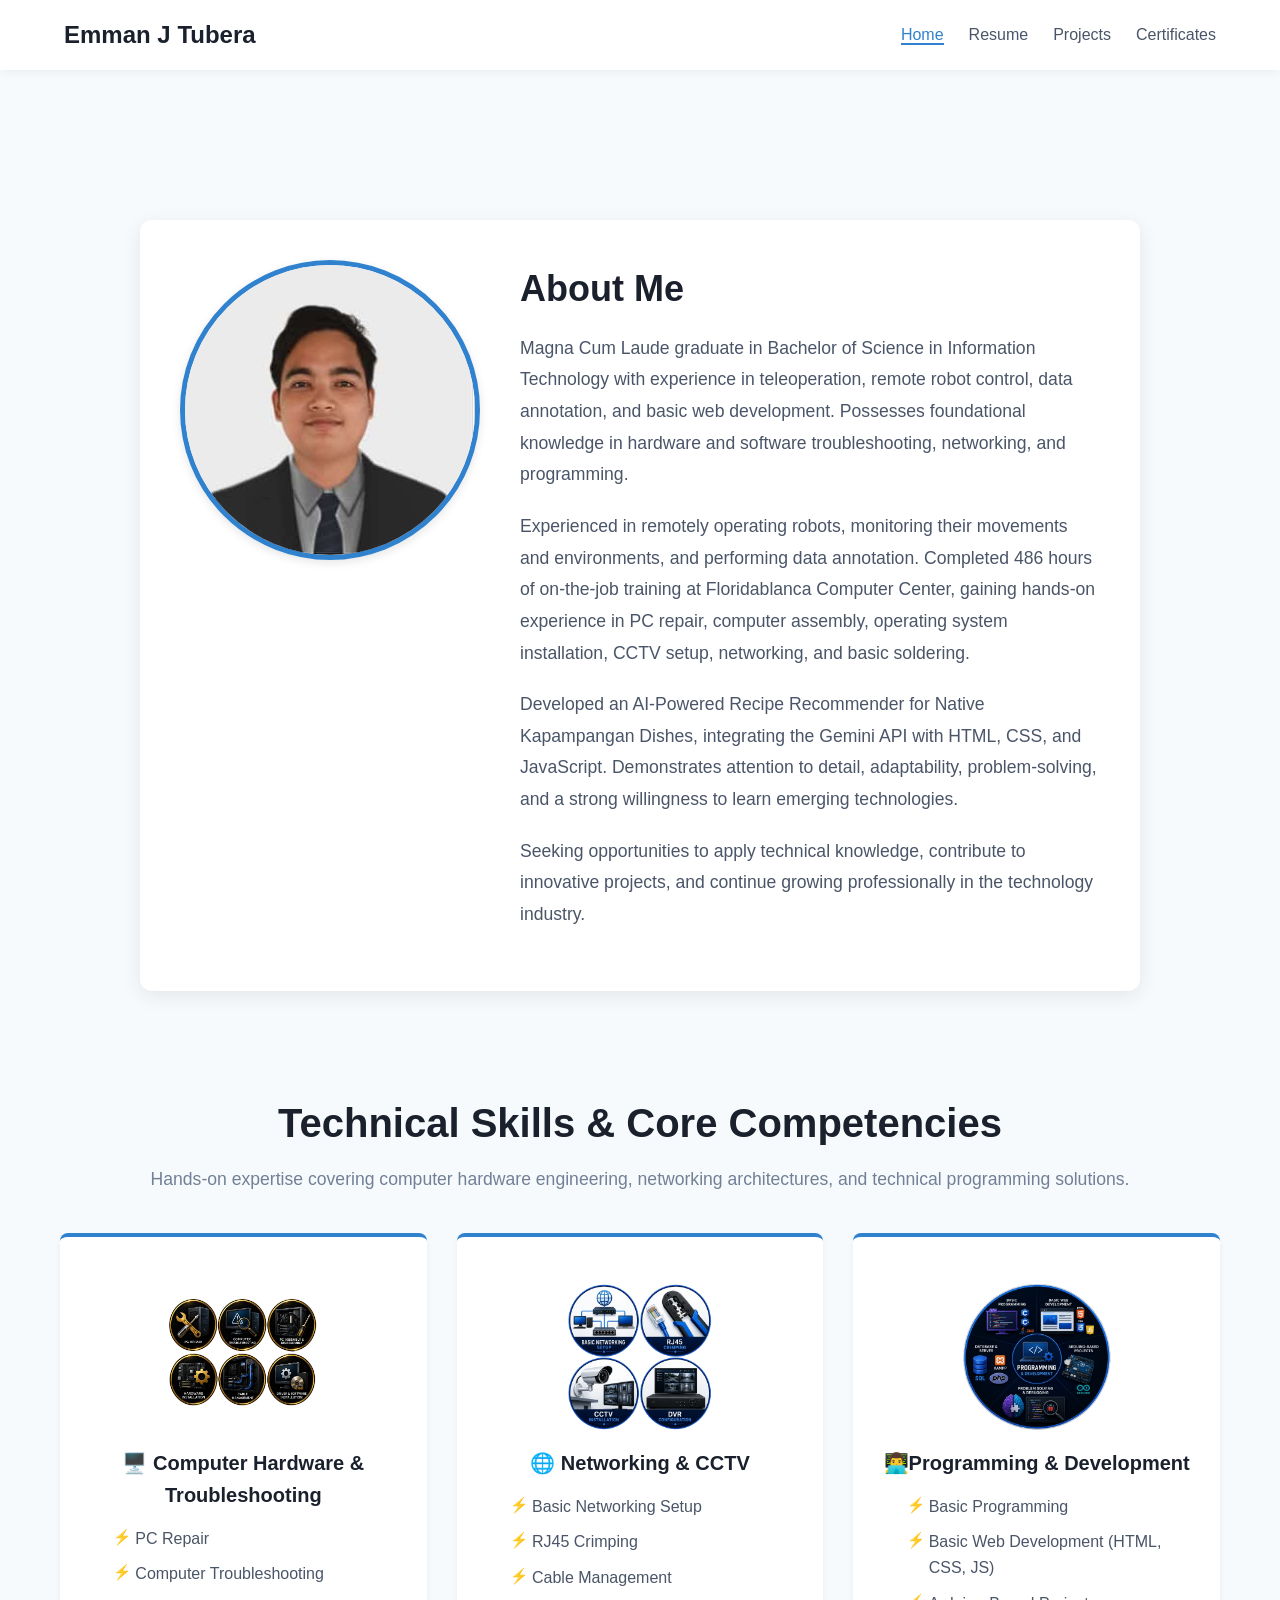
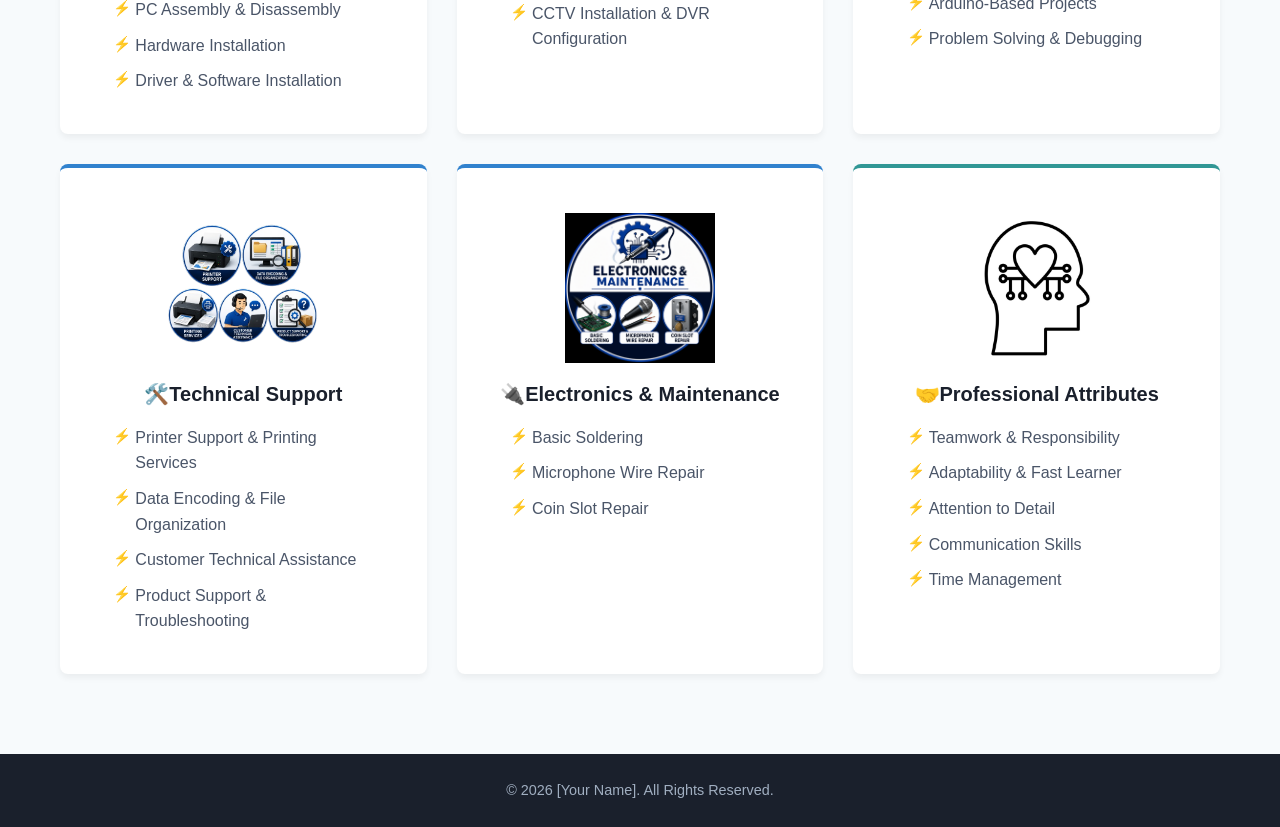
<file: Index.html>
<!DOCTYPE html>
<html lang="en">
<head>
    <meta charset="UTF-8">
    <meta name="viewport" content="width=device-width, initial-scale=1.0">
    <title>Home | Technical Skills Portfolio</title>
    <link rel="stylesheet" href="portfolio.css">
</head>
<body>

    <header>
        <div class="logo">Emman J Tubera</div>
        <nav>
            <ul>
                <li><a href="home.html" class="active">Home</a></li>
                <li><a href="resume.html">Resume</a></li>
                <li><a href="projects.html">Projects</a></li>
                <li><a href="certificates.html">Certificates</a></li>
            </ul>
        </nav>
    </header>

    <main>
     
        <section id="about">
    <div class="about-container">
        <img src="picture/emman Id.jpg" alt="Emman J Tubera - IT Professional" class="profile-picture">

        <div class="about-text">
            <h2>About Me</h2>
            
<p>Magna Cum Laude graduate in Bachelor of Science in Information Technology with experience in teleoperation, remote robot control, data annotation, and basic web development. Possesses foundational knowledge in hardware and software troubleshooting, networking, and programming.</p>

<p>Experienced in remotely operating robots, monitoring their movements and environments, and performing data annotation. Completed 486 hours of on-the-job training at Floridablanca Computer Center, gaining hands-on experience in PC repair, computer assembly, operating system installation, CCTV setup, networking, and basic soldering.</p>

<p>Developed an AI-Powered Recipe Recommender for Native Kapampangan Dishes, integrating the Gemini API with HTML, CSS, and JavaScript. Demonstrates attention to detail, adaptability, problem-solving, and a strong willingness to learn emerging technologies.</p>

<p>Seeking opportunities to apply technical knowledge, contribute to innovative projects, and continue growing professionally in the technology industry.</p>
    </div>
</section>






        <div class="page-title">
            <h1>Technical Skills & Core Competencies</h1>
            <p>Hands-on expertise covering computer hardware engineering, networking architectures, and technical programming solutions.</p>
        </div>

        <div class="skills-grid">
            
            <!-- Card 1: Hardware -->
            <div class="skills-card" style="text-align: center;">
                <div style="display: flex; justify-content: center; margin: 15px 0;">
                    <img src="picture/troubleshoot.png" alt="Hardware Logo"class="logopic">
                </div>

                <h3>🖥️ Computer Hardware & Troubleshooting</h3>
                <ul style="text-align: left; display: inline-block; width: 100%; max-width: 260px;">
                    <li>PC Repair</li>
                    <li>Computer Troubleshooting</li>
                    <li>PC Assembly & Disassembly</li>
                    <li>Hardware Installation</li>
                    <li>Driver & Software Installation</li>
                </ul>
            </div>

            <!-- Card 2: Networking -->
            <div class="skills-card" style="text-align: center;">
                
                <!-- Centered Logo Picture Slot -->
                <div style="display: flex; justify-content: center; margin: 15px 0;">
                    <img src="picture/network.png" alt="Networking Logo"class="logopic">
                </div>

                <h3>🌐 Networking & CCTV</h3>
                <ul style="text-align: left; display: inline-block; width: 100%; max-width: 260px;">
                    <li>Basic Networking Setup</li>
                    <li>RJ45 Crimping</li>
                    <li>Cable Management</li>
                    <li>CCTV Installation & DVR Configuration</li>
                </ul>
            </div>

            <!-- Card 3: Programming -->
            <div class="skills-card" style="text-align: center;">
               
                
                <!-- Centered Logo Picture Slot -->
                <div style="display: flex; justify-content: center; margin: 15px 0;">
                    <img src="picture/program.png" alt="Programming Logo"class="logopic">
                </div>

                <h3>👨‍💻Programming & Development</h3>
                <ul style="text-align: left; display: inline-block; width: 100%; max-width: 260px;">
                    <li>Basic Programming</li>
                    <li>Basic Web Development (HTML, CSS, JS)</li>
                    <li>Arduino-Based Projects</li>
                    <li>Problem Solving & Debugging</li>
                </ul>
            </div>

            <!-- Card 4: Support -->
            <div class="skills-card" style="text-align: center;">
                
                
                <!-- Centered Logo Picture Slot -->
                <div style="display: flex; justify-content: center; margin: 15px 0;">
                    <img src="picture/printer.png" alt="Support Logo" class="logopic"class="logopic">
                </div>

                <h3>🛠️Technical Support</h3>
                <ul style="text-align: left; display: inline-block; width: 100%; max-width: 260px;">
                    <li>Printer Support & Printing Services</li>
                    <li>Data Encoding & File Organization</li>
                    <li>Customer Technical Assistance</li>
                    <li>Product Support & Troubleshooting</li>
                </ul>
            </div>

            <!-- Card 5: Electronics -->
            <div class="skills-card" style="text-align: center;">
                <!-- Emoji Kept -->
                <div class="icon"></div>
                
                <!-- Centered Logo Picture Slot -->
                <div style="display: flex; justify-content: center; margin: 15px 0;">
                    <img src="picture/solder.png" alt="Electronics Logo" class="logopic">
                </div>

                <h3>🔌Electronics & Maintenance</h3>
                <ul style="text-align: left; display: inline-block; width: 100%; max-width: 260px;">
                    <li>Basic Soldering</li>
                    <li>Microphone Wire Repair</li>
                    <li>Coin Slot Repair</li>
                </ul>
            </div>

            <!-- Card 6: Soft Skills -->
            <div class="skills-card soft-skills" style="text-align: center;">
               
                
                <!-- Centered Logo Picture Slot -->
                <div style="display: flex; justify-content: center; margin: 15px 0;">
                    <img src="picture/soft.jpg" alt="Soft Skills Logo" class="logopic">
                </div>

                <h3>🤝Professional Attributes</h3>
                <ul style="text-align: left; display: inline-block; width: 100%; max-width: 260px;">
                    <li>Teamwork & Responsibility</li>
                    <li>Adaptability & Fast Learner</li>
                    <li>Attention to Detail</li>
                    <li>Communication Skills</li>
                    <li>Time Management</li>
                </ul>
            </div>

        </div>
    </main>

    <footer>
        <p>&copy; 2026 [Your Name]. All Rights Reserved.</p>
    </footer>

</body>
</html>
</file>
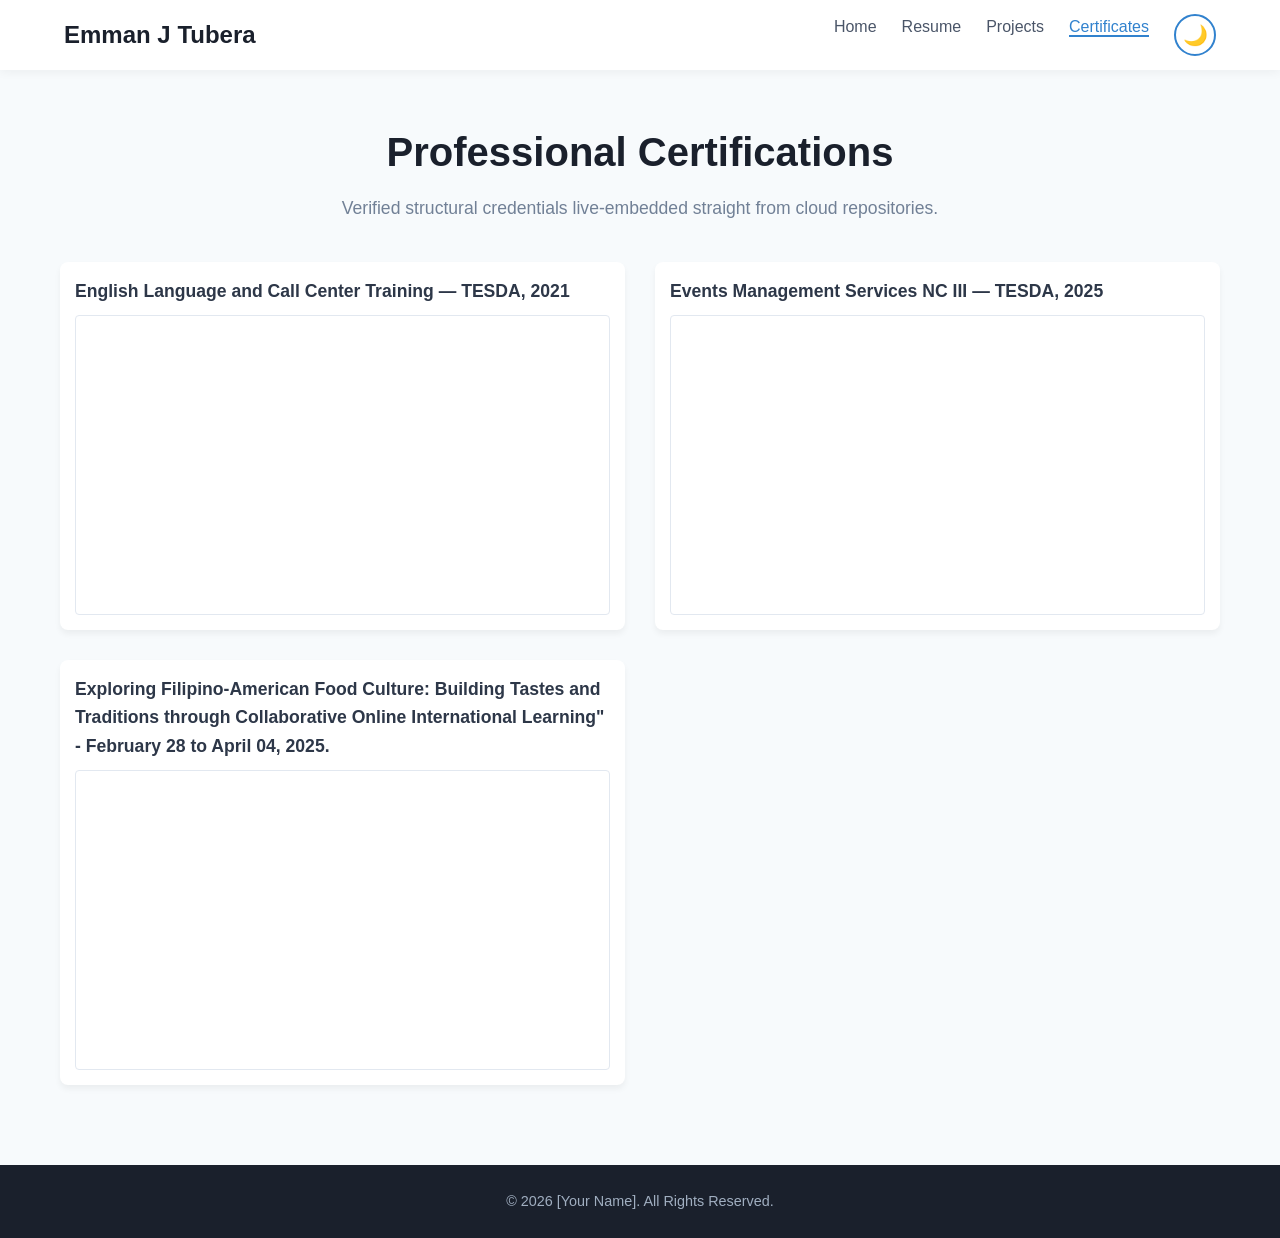
<file: certificates.html>
<!DOCTYPE html>
<html lang="en">
<head>
    <meta charset="UTF-8">
    <meta name="viewport" content="width=device-width, initial-scale=1.0">
    <title>Certificates | Verification</title>
    <link rel="stylesheet" href="portfolio.css">
     <script src="darkmode.js"></script>
</head>
<body>

     <header>
    <div class="logo"> Emman J Tubera</div>

    <nav>
        <ul>
            <li><a href="home.html" >Home</a></li>
            <li><a href="resume.html">Resume</a></li>
            <li><a href="projects.html">Projects</a></li>
            <li><a href="certificates.html "class="active">Certificates</a></li>
        <li> 
    <button id="darkModeToggle" type="button" aria-label="Toggle dark mode">
        <span id="themeIcon">🌙 
        </button></li> 
        </ul>
    </nav>

 

</header>


    <main>
        <div class="page-title">
            <h1>Professional Certifications</h1>
            <p>Verified structural credentials live-embedded straight from cloud repositories.</p>
        </div>

        <div class="embed-grid">
            <div class="embed-card">
                <h3>English Language and Call Center Training — TESDA, 2021</h3>
                <div class="drive-iframe-wrapper">
                    <iframe src="https://drive.google.com/file/d/1234567890abcdefghijklmnopqrstuvwxyz/preview" allow="autoplay"></iframe>
                </div>
            </div>

            <div class="embed-card">
                <h3>Events Management Services NC III — TESDA, 2025</h3>
                <div class="drive-iframe-wrapper">
                    <iframe src="https://drive.google.com/file/d/1234567890abcdefghijklmnopqrstuvwxyz/preview" allow="autoplay"></iframe>
                </div>
                
            </div>
            <div class="embed-card">
                <h3>Exploring Filipino-American Food Culture: Building Tastes and Traditions through Collaborative
Online International Learning" - February 28 to April 04, 2025.
</h3>
                <div class="drive-iframe-wrapper">
                    <iframe src="https://drive.google.com/file/d/1234567890abcdefghijklmnopqrstuvwxyz/preview" allow="autoplay"></iframe>
                </div>
        </div>
    </main>

    <footer>
        <p>&copy; 2026 [Your Name]. All Rights Reserved.</p>
    </footer>

</body>
</html>
</file>
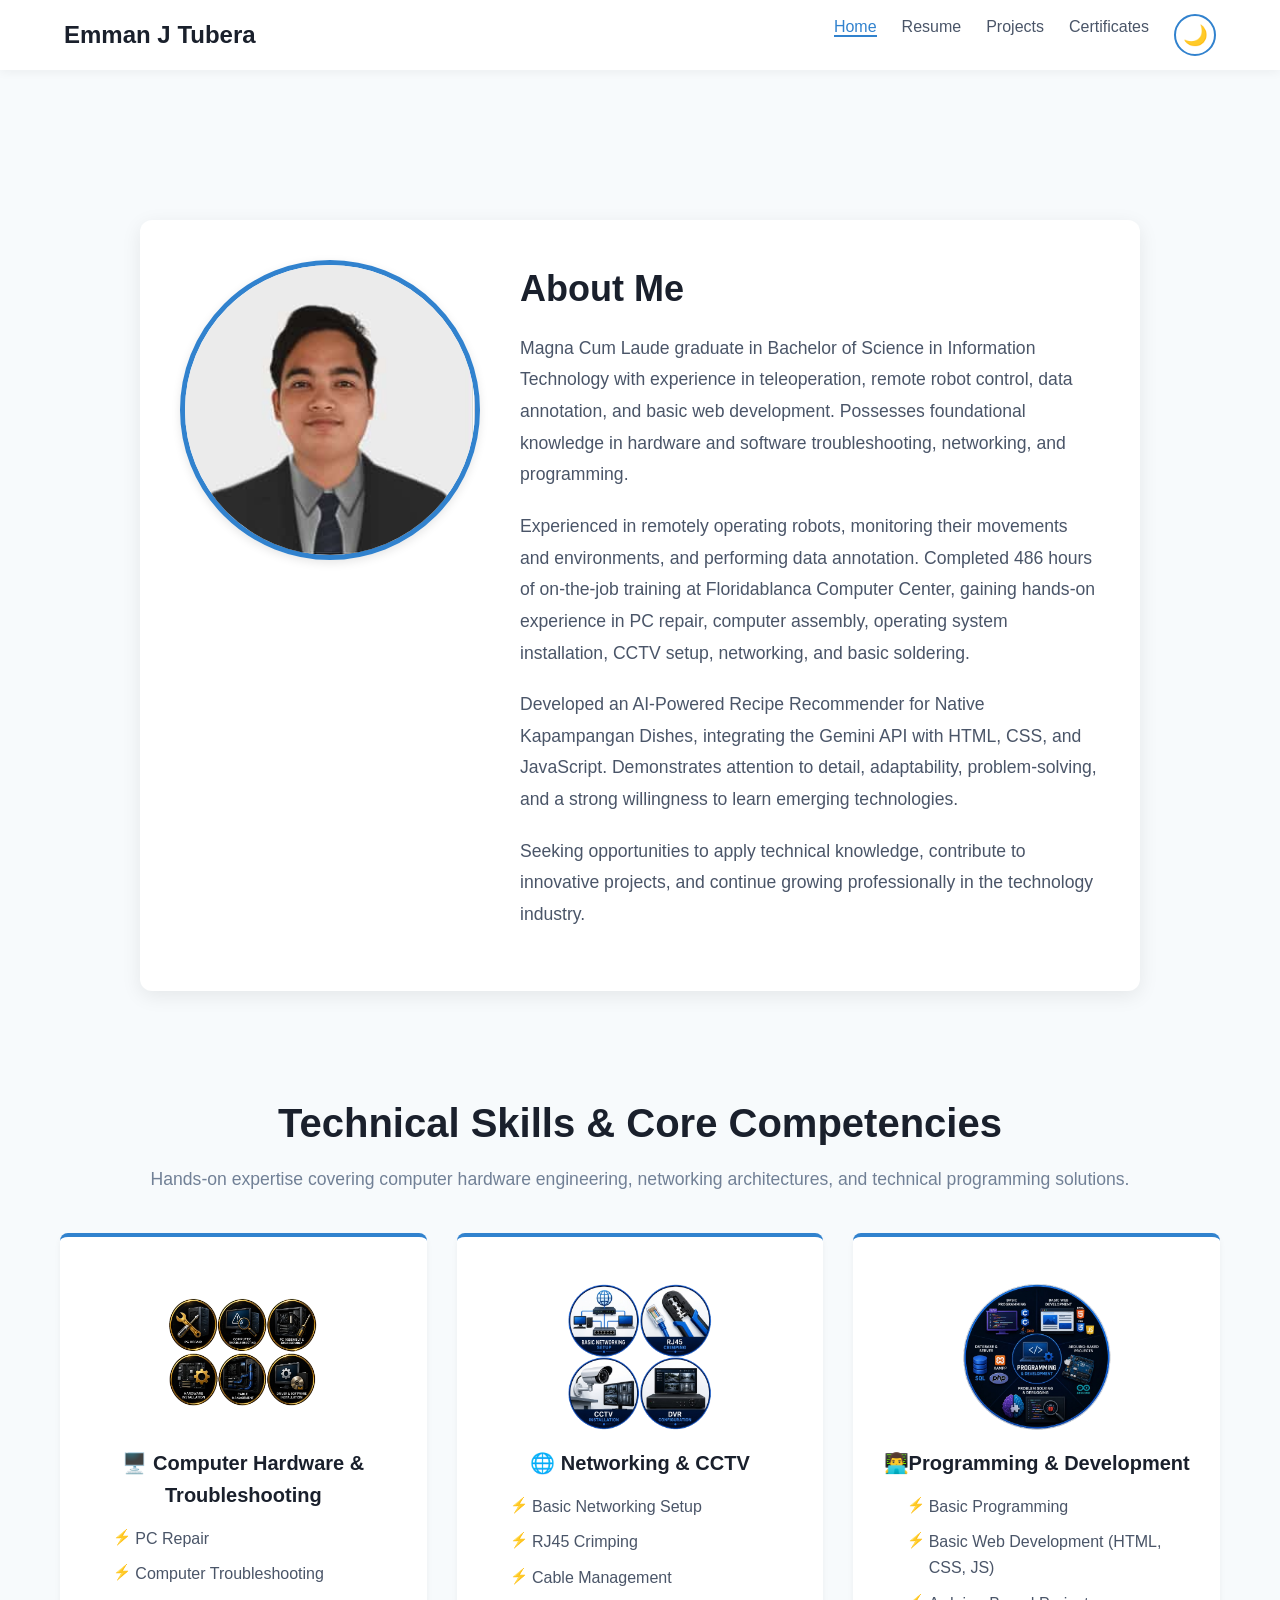
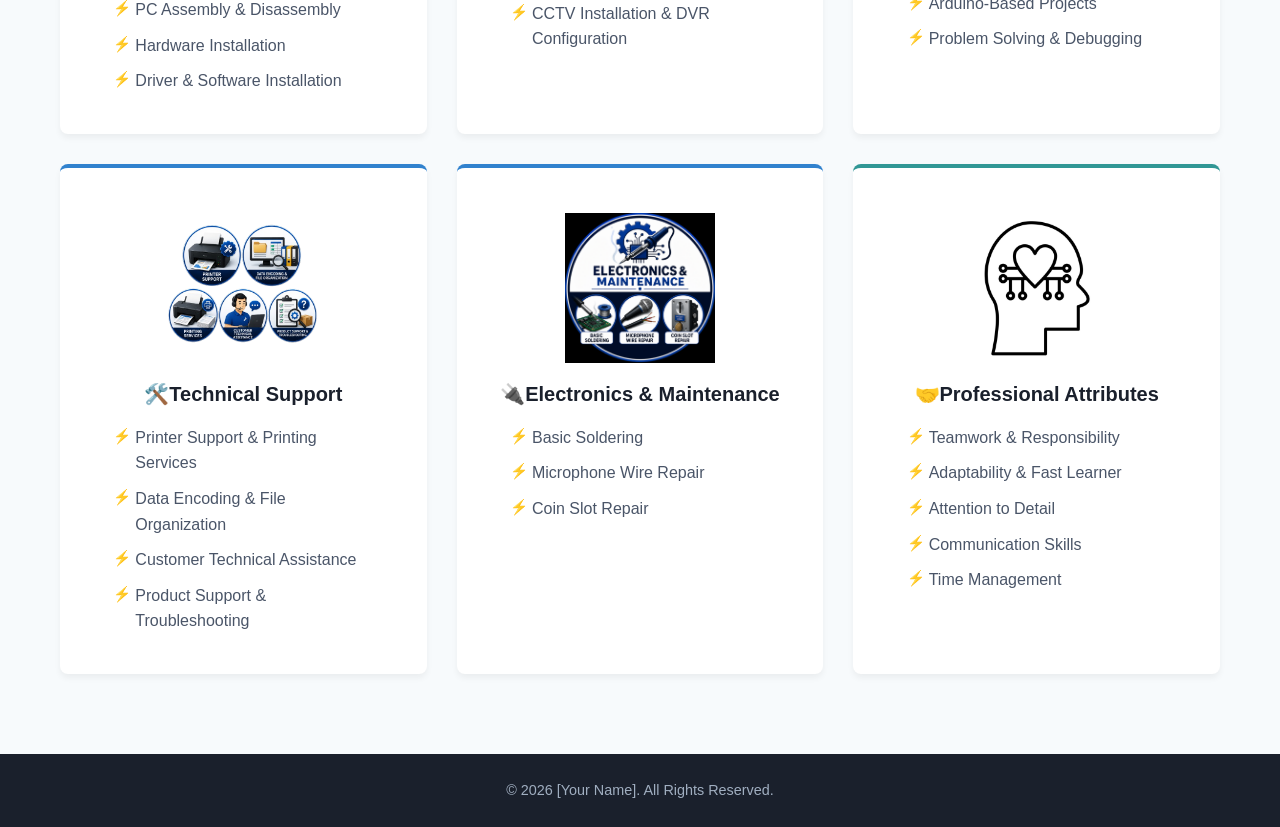
<file: home.html>
<!DOCTYPE html>
<html lang="en">
<head>
    <meta charset="UTF-8">
    <meta name="viewport" content="width=device-width, initial-scale=1.0">
    <title>Home | Technical Skills Portfolio</title>
    <link rel="stylesheet" href="portfolio.css">
   
</head>
<body>
 <script src="darkmode.js"></script>
    <header>
    <div class="logo"> Emman J Tubera</div>

    <nav>
        <ul>
            <li><a href="home.html" class="active">Home</a></li>
            <li><a href="resume.html">Resume</a></li>
            <li><a href="projects.html">Projects</a></li>
            <li><a href="certificates.html">Certificates</a></li>
        <li> <!-- Toggle OUTSIDE the <ul>: it can never be scrolled/clipped off-screen -->
    <button id="darkModeToggle" type="button" aria-label="Toggle dark mode">
        <span id="themeIcon">🌙 </li> 
        </ul>


    </nav>

 
    </button>
</header>


    <main>
     
        <section id="about">
    <div class="about-container">
        <img src="picture/emman Id.jpg" alt="Emman J Tubera - IT Professional" class="profile-picture">

        <div class="about-text">
            <h2>About Me</h2>
            
<p>Magna Cum Laude graduate in Bachelor of Science in Information Technology with experience in teleoperation, remote robot control, data annotation, and basic web development. Possesses foundational knowledge in hardware and software troubleshooting, networking, and programming.</p>

<p>Experienced in remotely operating robots, monitoring their movements and environments, and performing data annotation. Completed 486 hours of on-the-job training at Floridablanca Computer Center, gaining hands-on experience in PC repair, computer assembly, operating system installation, CCTV setup, networking, and basic soldering.</p>

<p>Developed an AI-Powered Recipe Recommender for Native Kapampangan Dishes, integrating the Gemini API with HTML, CSS, and JavaScript. Demonstrates attention to detail, adaptability, problem-solving, and a strong willingness to learn emerging technologies.</p>

<p>Seeking opportunities to apply technical knowledge, contribute to innovative projects, and continue growing professionally in the technology industry.</p>
    </div>
</section>






        <div class="page-title">
            <h1>Technical Skills & Core Competencies</h1>
            <p>Hands-on expertise covering computer hardware engineering, networking architectures, and technical programming solutions.</p>
        </div>

        <div class="skills-grid">
            
            <!-- Card 1: Hardware -->
            <div class="skills-card" style="text-align: center;">
                <div style="display: flex; justify-content: center; margin: 15px 0;">
                    <img src="picture/troubleshoot.png" alt="Hardware Logo"class="logopic">
                </div>

                <h3>🖥️ Computer Hardware & Troubleshooting</h3>
                <ul style="text-align: left; display: inline-block; width: 100%; max-width: 260px;">
                    <li>PC Repair</li>
                    <li>Computer Troubleshooting</li>
                    <li>PC Assembly & Disassembly</li>
                    <li>Hardware Installation</li>
                    <li>Driver & Software Installation</li>
                </ul>
            </div>

            <!-- Card 2: Networking -->
            <div class="skills-card" style="text-align: center;">
                
                <!-- Centered Logo Picture Slot -->
                <div style="display: flex; justify-content: center; margin: 15px 0;">
                    <img src="picture/network.png" alt="Networking Logo"class="logopic">
                </div>

                <h3>🌐 Networking & CCTV</h3>
                <ul style="text-align: left; display: inline-block; width: 100%; max-width: 260px;">
                    <li>Basic Networking Setup</li>
                    <li>RJ45 Crimping</li>
                    <li>Cable Management</li>
                    <li>CCTV Installation & DVR Configuration</li>
                </ul>
            </div>

            <!-- Card 3: Programming -->
            <div class="skills-card" style="text-align: center;">
               
                
                <!-- Centered Logo Picture Slot -->
                <div style="display: flex; justify-content: center; margin: 15px 0;">
                    <img src="picture/program.png" alt="Programming Logo"class="logopic">
                </div>

                <h3>👨‍💻Programming & Development</h3>
                <ul style="text-align: left; display: inline-block; width: 100%; max-width: 260px;">
                    <li>Basic Programming</li>
                    <li>Basic Web Development (HTML, CSS, JS)</li>
                    <li>Arduino-Based Projects</li>
                    <li>Problem Solving & Debugging</li>
                </ul>
            </div>

            <!-- Card 4: Support -->
            <div class="skills-card" style="text-align: center;">
                
                
                <!-- Centered Logo Picture Slot -->
                <div style="display: flex; justify-content: center; margin: 15px 0;">
                    <img src="picture/printer.png" alt="Support Logo" class="logopic"class="logopic">
                </div>

                <h3>🛠️Technical Support</h3>
                <ul style="text-align: left; display: inline-block; width: 100%; max-width: 260px;">
                    <li>Printer Support & Printing Services</li>
                    <li>Data Encoding & File Organization</li>
                    <li>Customer Technical Assistance</li>
                    <li>Product Support & Troubleshooting</li>
                </ul>
            </div>

            <!-- Card 5: Electronics -->
            <div class="skills-card" style="text-align: center;">
                <!-- Emoji Kept -->
                <div class="icon"></div>
                
                <!-- Centered Logo Picture Slot -->
                <div style="display: flex; justify-content: center; margin: 15px 0;">
                    <img src="picture/solder.png" alt="Electronics Logo" class="logopic">
                </div>

                <h3>🔌Electronics & Maintenance</h3>
                <ul style="text-align: left; display: inline-block; width: 100%; max-width: 260px;">
                    <li>Basic Soldering</li>
                    <li>Microphone Wire Repair</li>
                    <li>Coin Slot Repair</li>
                </ul>
            </div>

            <!-- Card 6: Soft Skills -->
            <div class="skills-card soft-skills" style="text-align: center;">
               
                
                <!-- Centered Logo Picture Slot -->
                <div style="display: flex; justify-content: center; margin: 15px 0;">
                    <img src="picture/soft.jpg" alt="Soft Skills Logo" class="logopic">
                </div>

                <h3>🤝Professional Attributes</h3>
                <ul style="text-align: left; display: inline-block; width: 100%; max-width: 260px;">
                    <li>Teamwork & Responsibility</li>
                    <li>Adaptability & Fast Learner</li>
                    <li>Attention to Detail</li>
                    <li>Communication Skills</li>
                    <li>Time Management</li>
                </ul>
            </div>

        </div>
    </main>

    <footer>
        <p>&copy; 2026 [Your Name]. All Rights Reserved.</p>
    </footer>


</body>
</html>
</file>
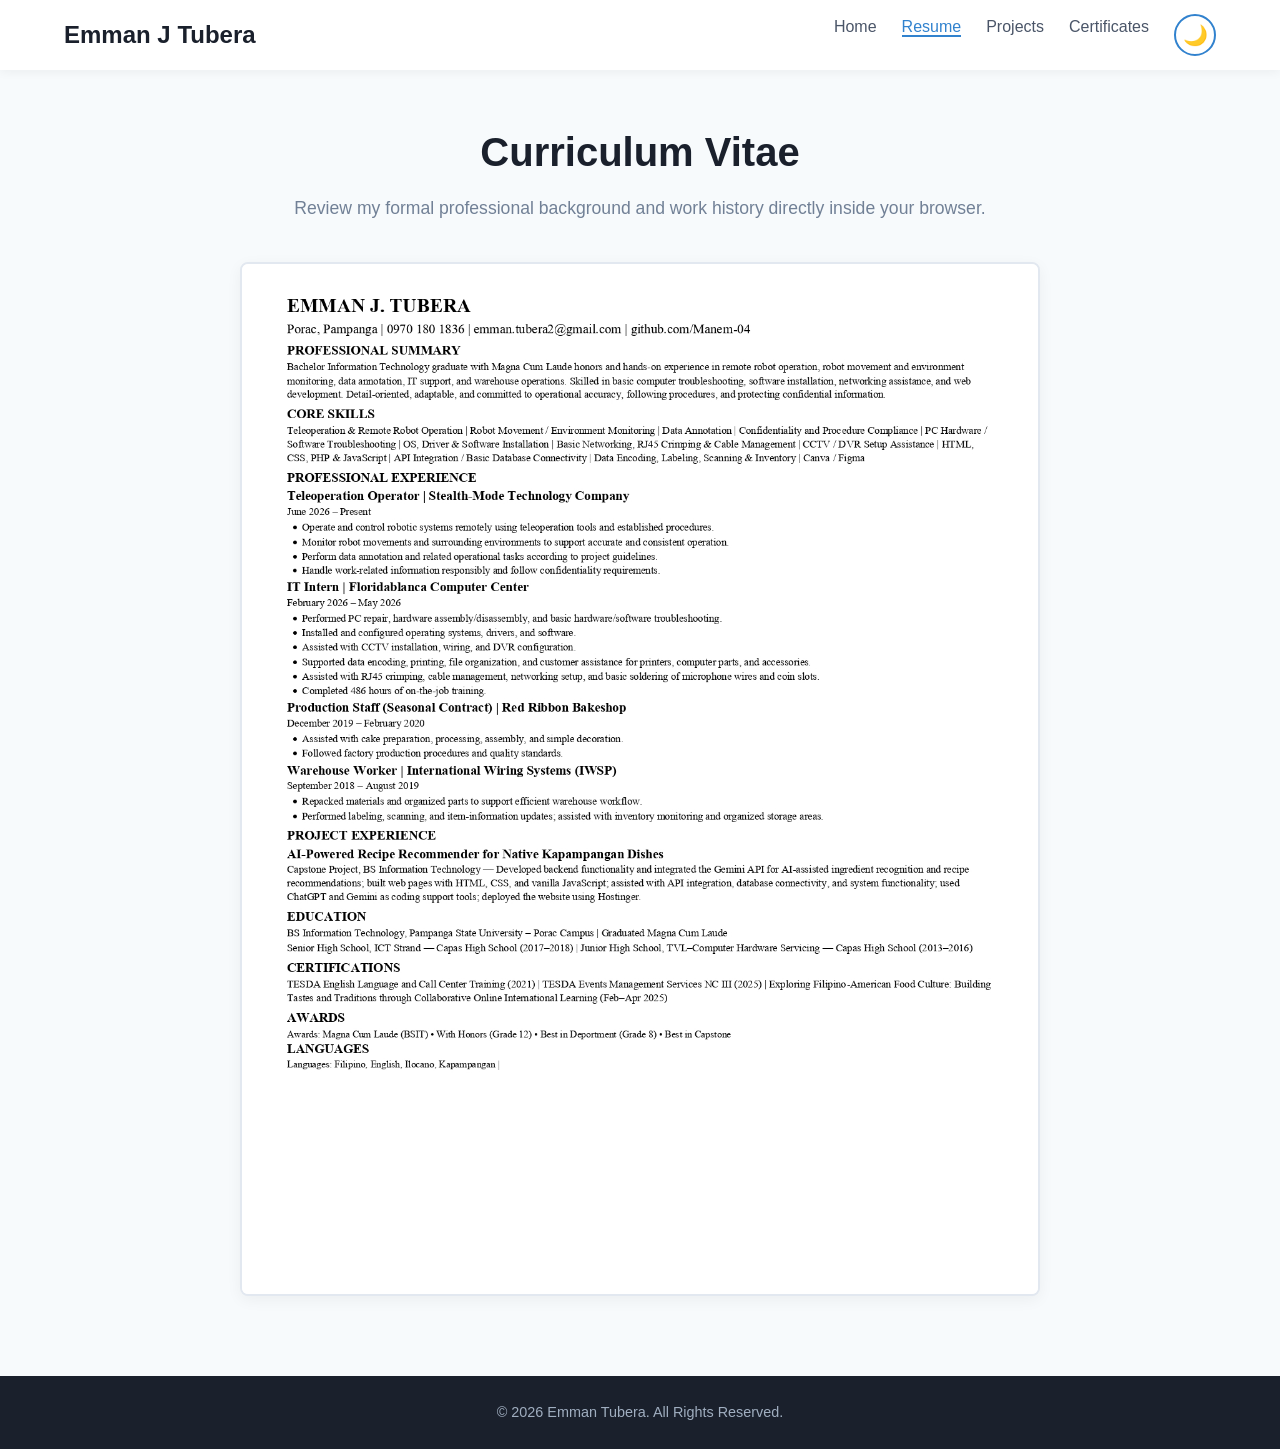
<file: resume.html>
<!DOCTYPE html>
<html lang="en">
<head>
    <meta charset="UTF-8">
    <meta name="viewport" content="width=device-width, initial-scale=1.0">
    <title>Resume | PDF Viewer</title>
    <link rel="stylesheet" href="portfolio.css">
     <script src="darkmode.js"></script>
</head>
<body>

<body oncontextmenu="return false;">  <header>
    <div class="logo"> Emman J Tubera</div>

    <nav>
        <ul>
            <li><a href="home.html" >Home</a></li>
            <li><a href="resume.html"class="active">Resume</a></li>
            <li><a href="projects.html">Projects</a></li>
            <li><a href="certificates.html">Certificates</a></li>
        <li> 
    <button id="darkModeToggle" type="button" aria-label="Toggle dark mode">
        <span id="themeIcon">🌙 
        </button></li> 
        </ul>
    </nav>

 

</header>



    <main>
        <div class="page-title" style="text-align: center; margin-bottom: 40px;">
            <h1>Curriculum Vitae</h1>
            <p>Review my formal professional background and work history directly inside your browser.</p>
        </div>

        <div class="pdf-secure-wrapper">
            <div class="click-shield"></div>

            <img src="emman resume.jpg" alt="Emman Tubera Resume" class="resume-image-view">
        </div>
    </main>

    <footer>
        <p>&copy; 2026 Emman Tubera. All Rights Reserved.</p>
    </footer>

    <script>
        document.onkeydown = disableKeys;
        
        function disableKeys(e) {
            var key = e.which || window.event.keyCode;
            
            // Blocks Ctrl+C (Copy), Ctrl+S (Save), Ctrl+P (Print)
            if (e.ctrlKey && (key == 67 || key == 83 || key == 80)) {
                if (window.event) {
                    window.event.returnValue = false;
                } else {
                    e.preventDefault();
                }
            }
        }
    </script>

</body>
</html>
</file>
<file: portfolio.css>
/* --- Core Styles & Resets --- */
* { margin: 0; padding: 0; box-sizing: border-box; }

body {
    font-family: 'Segoe UI', Arial, sans-serif;
    line-height: 1.6;
    color: #2d3748;
    background-color: #f7fafc;
    padding-top: 80px;
}

/* --- Shared Navigation Header --- */
/* Header = [ logo | nav links | toggle ] — the toggle is a DIRECT child of
   <header>, outside the scrollable link row, so it is always on-screen. */
header {
    position: fixed;
    top: 0; left: 0; right: 0;
    height: 70px;
    background: #ffffff;
    display: flex;
    justify-content: flex-start;
    align-items: center;
    gap: 12px;
    padding: 0 5%;
    box-shadow: 0 2px 10px rgba(0,0,0,0.05);
    z-index: 1000;
}

.logo {
    font-size: 1.5rem;
    font-weight: 700;
    color: #1a202c;
    margin-right: auto;   /* pushes nav + toggle to the right edge */
    flex-shrink: 0;
    white-space: nowrap;
}
.logo span { color: #3182ce; }

nav { display: flex; min-width: 0; }  /* lets the link list shrink inside the header row */

header ul { display: flex; list-style: none; min-width: 0; }
header ul li { margin-left: 25px; }

header ul li a {
    text-decoration: none;
    color: #4a5568;
    font-weight: 500;
    transition: color 0.2s;
}
header ul li a:hover, header ul li a.active { color: #3182ce; border-bottom: 2px solid #3182ce; }

main {
    max-width: 1200px;
    margin: 0 auto;
    padding: 40px 20px;
    min-height: calc(100vh - 140px);
}

.page-title { text-align: center; margin-bottom: 40px; }
.page-title h1 { font-size: 2.5rem; color: #1a202c; margin-bottom: 10px; }
.page-title p { color: #718096; font-size: 1.1rem; }

/* --- Page 1: Skills --- */
.skills-grid {
    display: grid;
    grid-template-columns: repeat(auto-fit, minmax(320px, 1fr));
    gap: 30px;
}
.skills-card {
    background: #ffffff;
    padding: 30px;
    border-radius: 8px;
    box-shadow: 0 4px 6px rgba(0,0,0,0.05);
    border-top: 4px solid #3182ce;
}
.skills-card.soft-skills { border-top-color: #319795; }
.skills-card .icon { font-size: 2.2rem; margin-bottom: 12px; }
.skills-card h3 { font-size: 1.25rem; color: #1a202c; margin-bottom: 15px; }
.skills-card ul { list-style: none; }
.skills-card ul li { position: relative; padding-left: 22px; margin-bottom: 10px; color: #4a5568; }
.skills-card ul li::before { content: "⚡"; position: absolute; left: 0; font-size: 0.9rem; }

/* --- Page 2: Resume viewer --- */
.pdf-secure-wrapper {
    position: relative;
    max-width: 800px;
    margin: 0 auto;
    background: #ffffff;
    border: 2px solid #e2e8f0;
    border-radius: 8px;
    box-shadow: 0 4px 15px rgba(0, 0, 0, 0.05);
    overflow: hidden;
    -webkit-user-select: none;
    -moz-user-select: none;
    -ms-user-select: none;
    user-select: none;
}
.resume-image-view { width: 100%; height: auto; display: block; -webkit-touch-callout: none; pointer-events: none; }
.click-shield { position: absolute; top: 0; left: 0; width: 100%; height: 100%; background: transparent; z-index: 10; }

/* --- Page 3: Projects --- */
.projects-grid {
    display: grid;
    grid-template-columns: repeat(auto-fit, minmax(320px, 1fr));
    gap: 30px;
}
.project-card {
    background: #ffffff;
    padding: 30px;
    border-radius: 8px;
    box-shadow: 0 4px 6px rgba(0,0,0,0.02);
    display: flex;
    flex-direction: column;
}
.project-tag {
    align-self: flex-start;
    background: #ebf8ff;
    color: #2b6cb0;
    font-size: 0.75rem;
    font-weight: 700;
    padding: 4px 10px;
    border-radius: 50px;
    margin-bottom: 15px;
    text-transform: uppercase;
}
.project-card h3 { margin-bottom: 12px; color: #1a202c; }
.project-card p { color: #4a5568; font-size: 0.95rem; margin-bottom: 20px; flex-grow: 1; }
.project-link { color: #3182ce; text-decoration: none; font-weight: 600; }

/* --- Page 4: Certificates --- */
.embed-grid {
    display: grid;
    grid-template-columns: repeat(auto-fit, minmax(450px, 1fr));
    gap: 30px;
}
@media(max-width: 500px) { .embed-grid { grid-template-columns: 1fr; } }
.embed-card { background: #fff; padding: 15px; border-radius: 8px; box-shadow: 0 4px 6px rgba(0,0,0,0.05); }
.embed-card h3 { font-size: 1.1rem; margin-bottom: 10px; color: #2d3748; }
.drive-iframe-wrapper { width: 100%; height: 300px; border-radius: 4px; overflow: hidden; border: 1px solid #e2e8f0; }
.drive-iframe-wrapper iframe { width: 100%; height: 100%; border: none; }

/* --- Shared Footer --- */
footer { background: #1a202c; color: #a0aec0; text-align: center; padding: 25px; font-size: 0.9rem; margin-top: 40px; }

/* --- About Me --- */
#about { padding-top: 100px; padding-bottom: 100px; }
.about-container {
    display: flex;
    flex-wrap: wrap;         /* lets the row wrap instead of overflowing the card */
    align-items: flex-start;
    gap: 40px;
    max-width: 1000px;
    margin: 0 auto;
    background: #fff;
    padding: 40px;
    border-radius: 12px;
    box-shadow: 0 5px 20px rgba(0,0,0,0.08);
}
.profile-picture {
    flex-shrink: 0;          /* the photo is never squeezed by the flex row */
    max-width: 100%;         /* the photo can never be wider than the card */
    width: 300px; height: 300px;
    object-fit: cover;
    border-radius: 50%;
    border: 5px solid #3182ce;
    box-shadow: 0 3px 10px rgba(0,0,0,0.1);
}
.about-text {
    flex: 1;                 /* text column takes all remaining width */
    min-width: 0;            /* lets it shrink inside the flex row */
    overflow-wrap: anywhere; /* breaks long words/URLs instead of overflowing */
}
.about-text h2 { font-size: 2.25rem; color: #1a202c; margin-bottom: 15px; overflow-wrap: anywhere; }
.about-text p {
    color: #4a5568;
    font-size: 1.1rem;
    line-height: 1.8;
    margin-bottom: 20px;
    overflow-wrap: anywhere;
    max-width: 100%;         /* paragraph can never exceed its column */
}
/* --- Project image hover + lightbox --- */
.project-img-click-wrapper {
    position: relative;
    display: block;
    width: 100%;
    height: 180px;
    overflow: hidden;
    border-radius: 6px;
    margin: 15px 0;
    cursor: pointer;
}
.project-card-img { width: 100%; height: 100%; object-fit: cover; display: block; transition: transform 0.3s ease; }
.img-hover-overlay {
    position: absolute; top: 0; left: 0; width: 100%; height: 100%;
    background: rgba(49, 130, 206, 0.2);
    display: flex; justify-content: center; align-items: center;
    opacity: 0; transition: opacity 0.25s ease;
}
.img-hover-overlay span {
    color: #ffffff; background: rgba(26, 32, 44, 0.85);
    padding: 6px 14px; border-radius: 20px; font-size: 0.85rem; font-weight: 500;
}
.project-img-click-wrapper:hover .project-card-img { transform: scale(1.05); }
.project-img-click-wrapper:hover .img-hover-overlay { opacity: 1; }

.lightbox-overlay {
    position: fixed; top: 0; left: 0; width: 100%; height: 100%;
    background-color: rgba(26, 32, 44, 0.95);
    z-index: 10000;
    display: flex; justify-content: center; align-items: center;
    opacity: 0; pointer-events: none; transition: opacity 0.3s ease;
}
.lightbox-overlay:target { opacity: 1; pointer-events: auto; }
.lightbox-close-shield { position: absolute; top: 0; left: 0; width: 100%; height: 100%; }
.lightbox-content {
    position: relative;
    max-width: 90%; max-height: 85vh;
    background: #ffffff;
    padding: 12px; border-radius: 8px;
    box-shadow: 0 12px 30px rgba(0,0,0,0.25);
    text-align: center;
    animation: popupScaleIn 0.2s cubic-bezier(0.16, 1, 0.3, 1);
}
.lightbox-content img { max-width: 100%; max-height: 72vh; border-radius: 4px; display: block; margin: 0 auto; }
.lightbox-close-btn { position: absolute; top: -45px; right: 0; color: #ffffff; font-size: 38px; text-decoration: none; font-weight: 300; }
.lightbox-caption { color: #4a5568; margin-top: 10px; font-size: 0.9rem; }
@keyframes popupScaleIn { from { transform: scale(0.96); opacity: 0; } to { transform: scale(1); opacity: 1; } }

.logopic { width: 150px; height: 150px; object-fit: contain; }

/* =======================================================
   ===== DARK MODE BUTTON =====
   ======================================================= */
#darkModeToggle {
    background: transparent;
    border: 2px solid #3182ce;
    border-radius: 50%;
    width: 42px;
    height: 42px;
    font-size: 20px;
    font-family: 'Segoe UI Emoji', 'Apple Color Emoji', 'Noto Color Emoji', sans-serif; /* guarantee the sun/moon glyph renders on every OS */
    cursor: pointer;
    display: flex;
    align-items: center;
    justify-content: center;
    transition: background 0.3s, transform 0.3s;
    flex-shrink: 0;   /* the button itself can NEVER be squeezed or pushed off-screen */
}
#darkModeToggle:hover { background: #ebf8ff; transform: scale(1.08); }

/* =======================================================
   ===== DARK MODE THEME =====
   ======================================================= */
body.dark-mode {
    background-color: #121826;
    color: #e2e8f0;
    color-scheme: dark; /* tells the browser to render scrollbars, form fields, etc. dark */
}

body.dark-mode header { background: #1e293b; box-shadow: 0 2px 10px rgba(0, 0, 0, 0.3); }

body.dark-mode .logo,
body.dark-mode .page-title h1,
body.dark-mode .skills-card h3,
body.dark-mode .project-card h3,
body.dark-mode .about-text h2 {
    color: #f1f5f9;
}

body.dark-mode .logo span { color: #63b3ed; }

body.dark-mode header ul li a,
body.dark-mode .skills-card ul li,
body.dark-mode .project-card p,
body.dark-mode .about-text p,
body.dark-mode .page-title p {
    color: #cbd5e1;
}

body.dark-mode header ul li a:hover,
body.dark-mode header ul li a.active {
    color: #63b3ed;
    border-bottom-color: #63b3ed;
}

body.dark-mode .skills-card,
body.dark-mode .project-card,
body.dark-mode .embed-card,
body.dark-mode .about-container {
    background: #1e293b;
    color: #e2e8f0;
    box-shadow: 0 4px 12px rgba(0, 0, 0, 0.2);
}

body.dark-mode .embed-card h3 { color: #f1f5f9; }

body.dark-mode .pdf-secure-wrapper { background: #1e293b; border-color: #334155; }

body.dark-mode .project-tag { background: #243b53; color: #90cdf4; }
body.dark-mode .project-link { color: #63b3ed; }

body.dark-mode .drive-iframe-wrapper { border-color: #475569; }

body.dark-mode footer { background: #0f172a; color: #94a3b8; }

body.dark-mode .profile-picture { border-color: #63b3ed; box-shadow: 0 3px 10px rgba(0, 0, 0, 0.5); }

body.dark-mode .img-hover-overlay { background: rgba(99, 179, 237, 0.15); }

body.dark-mode .lightbox-content { background: #1e293b; }
body.dark-mode .lightbox-caption { color: #cbd5e1; }

body.dark-mode #darkModeToggle { border-color: #63b3ed; }
body.dark-mode #darkModeToggle:hover { background: #334155; }

/* Smooth theme transition */
body,
header,
.skills-card,
.project-card,
.embed-card,
.about-container {
    transition: background-color 0.3s ease, color 0.3s ease;
}

/* =======================================================
   ===== PHONE VIEW (portrait) — FIXED =====
   Nav now gets its OWN full-width second row under the logo,
   so it never fights the logo + toggle for width again.
   ======================================================= */
@media (max-width: 768px) {
    /* header is taller now (two rows) — body padding must match */
    body { padding-top: 112px; }  /* CHANGED: was 70px */

    header {
        height: auto;              /* CHANGED: was 70px — rows size themselves instead */
        flex-wrap: wrap;           /* CHANGED: lets the nav wrap onto its own second row */
        padding: 10px 4% 10px;
        gap: 8px;
    }

    .logo { font-size: 1.15rem; white-space: nowrap; flex-shrink: 0; }

    /* CHANGED: nav drops to its OWN full-width row under the logo */
    nav {
        order: 3;
        flex: 1 1 100%;
        min-width: 0;
    }

    header ul {
        flex-wrap: nowrap;
        justify-content: space-between;  /* CHANGED: was flex-end — flex-end pushes Home
                                            off the LEFT edge where it can never be
                                            scrolled back */
        align-items: center;
        width: 100%;
        overflow-x: auto;                /* safety net on very narrow screens */
        scrollbar-width: none;
    }
    header ul::-webkit-scrollbar { display: none; }
    header ul li { margin-left: 0; }
    header ul li a {
        font-size: 0.9rem;
        white-space: nowrap;
        display: inline-block;           /* makes the tap target taller */
        padding: 6px 2px;
    }

    /* toggle stays on row 1, pinned to the right edge, always visible */
    #darkModeToggle {
        margin-left: auto;
        width: 40px;
        height: 40px;
        font-size: 18px;
    }

    main { padding: 25px 15px; }
    .page-title h1 { font-size: 1.8rem; }

    .skills-grid,
    .projects-grid,
    .embed-grid {
        grid-template-columns: 1fr;
        gap: 20px;
    }

    .skills-card, .project-card { padding: 20px; }
    .drive-iframe-wrapper { height: 240px; }

    #about { padding-top: 40px; padding-bottom: 40px; }
    .about-container {
        flex-direction: column;
        align-items: center;
        text-align: center;
        padding: 30px;
        gap: 25px;
    }
    .profile-picture { width: 200px; height: 200px; }
    .about-text { width: 100%; }
    .about-text h2 { font-size: 1.7rem; }
    .about-text p { font-size: 1rem; }

    .lightbox-close-btn { top: -40px; right: 5px; }
}

/* =======================================================
   ===== PHONE VIEW (landscape / rotated) — FIXED =====
   One row in landscape, but overflow scrolls RIGHT
   (flex-start), never pushing Home off the left edge.
   ======================================================= */
@media (max-height: 500px) and (orientation: landscape) {
    body { padding-top: 55px; }

    header {
        height: 48px;
        flex-direction: row;
        flex-wrap: nowrap;               /* CHANGED: one row in landscape — no vertical room to spare */
        padding: 0 3%;
        gap: 8px;
    }

    nav { margin-left: auto; }           /* CHANGED: right-aligns links WITHOUT the flex-end trap */

    header ul {
        flex-wrap: nowrap;
        justify-content: flex-start;     /* CHANGED: overflow scrolls to the RIGHT, Home stays reachable */
        min-width: 0;
        overflow-x: auto;
        scrollbar-width: none;
    }
    header ul::-webkit-scrollbar { display: none; }
    header ul li { margin-left: 12px; }
    header ul li a { font-size: 0.85rem; }

    #darkModeToggle {
        width: 34px;
        height: 34px;
        font-size: 16px;
    }

    main { padding: 20px 4%; min-height: auto; }
    .page-title { margin-bottom: 20px; }
    .page-title h1 { font-size: 1.6rem; }

    .skills-grid,
    .projects-grid,
    .embed-grid {
        grid-template-columns: repeat(2, 1fr);
        gap: 15px;
    }

    .about-container {
        flex-direction: column;
        align-items: center;
        text-align: center;
        padding: 30px;
        gap: 25px;
    }
    .profile-picture { width: 200px; height: 200px; }
    .about-text { flex: 1 1 auto; min-width: 0; width: 100%; }
    .about-text h2 { font-size: 1.7rem; }
    .about-text p { font-size: 1rem; }
}
</file>
